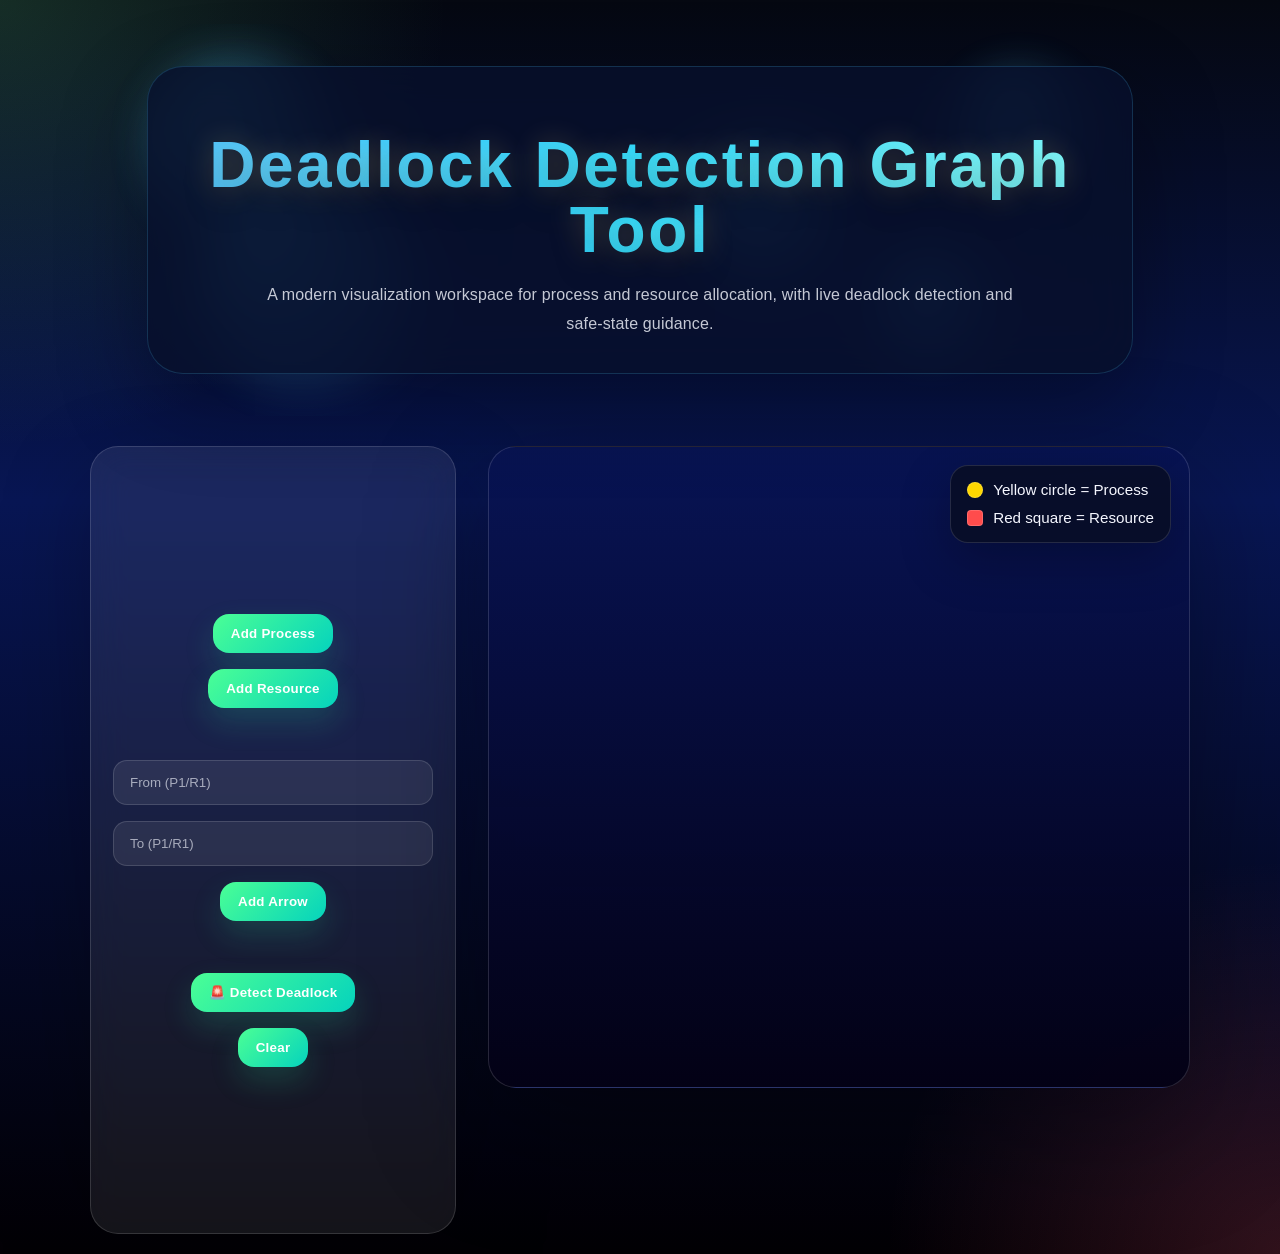
<file: index.html>
<!DOCTYPE html>
<html>
<head>
<title>Deadlock Detection Graph Tool</title>
<link rel="stylesheet" href="styles.css">
</head>

<body>

<header class="hero">
    <div class="hero-background" aria-hidden="true">
        <span class="bubble bubble-1"></span>
        <span class="bubble bubble-2"></span>
        <span class="bubble bubble-3"></span>
        <span class="bubble bubble-4"></span>
        <span class="bubble bubble-5"></span>
    </div>
    <div class="hero-card">
        <h1>Deadlock Detection Graph Tool</h1>
        <p class="hero-copy">A modern visualization workspace for process and resource allocation, with live deadlock detection and safe-state guidance.</p>
    </div>
</header>

<div class="container">

<div class="panel">
<button onclick="addNode('process')">Add Process</button>
<button onclick="addNode('resource')">Add Resource</button>

<br><br>

<input id="from" placeholder="From (P1/R1)">
<input id="to" placeholder="To (P1/R1)">
<button onclick="addEdge()">Add Arrow</button>

<br><br>

<button onclick="detectDeadlock()">🚨 Detect Deadlock</button>
<button onclick="clearGraph()">Clear</button>
</div>

<div>
<div id="graph">
<svg id="lines" width="100%" height="100%">
    <defs>
        <marker id="arrowhead" markerWidth="8" markerHeight="8" refX="7" refY="4" orient="auto" markerUnits="strokeWidth">
            <path d="M 0 0 L 8 4 L 0 8 z" fill="currentColor" />
        </marker>
    </defs>
</svg>
<div class="legend-box">
    <div class="legend-item">
        <span class="legend-swatch legend-process"></span>
        Yellow circle = Process
    </div>
    <div class="legend-item">
        <span class="legend-swatch legend-resource"></span>
        Red square = Resource
    </div>
</div>
</div>

<div id="result"></div>
</div>

</div>

<script src="script.js" defer></script>

</body>
</html>
</file>
<file: styles.css>
body {
    margin: 0;
    min-height: 100vh;
    font-family: "Inter", "Segoe UI", Arial, sans-serif;
    background: radial-gradient(circle at top left, rgba(97, 214, 132, 0.18), transparent 25%),
                radial-gradient(circle at bottom right, rgba(255, 94, 128, 0.18), transparent 22%),
                linear-gradient(180deg, #050811 0%, #081654 40%, #020004 100%);
    color: #f5f7ff;
    display: flex;
    flex-direction: column;
    justify-content: flex-start;
    align-items: flex-start;
    text-align: center;
    padding: 24px 20px 20px;
    overflow-y: auto;
}

h1 {
    margin: 24px 0 10px;
    font-size: clamp(3rem, 5vw, 5.2rem);
    letter-spacing: 0.04em;
    font-weight: 800;
    line-height: 1.02;
    text-align: center;
    background: linear-gradient(90deg, #4dc3ff, #2ad8ff, #78f7ff);
    -webkit-background-clip: text;
    -webkit-text-fill-color: transparent;
    color: transparent;
    text-shadow: 0 0 18px rgba(79, 214, 255, 0.22), 0 12px 40px rgba(7, 28, 78, 0.35);
    animation: titleGlow 4.5s ease-in-out infinite alternate;
}

@keyframes titleGlow {
    0% {
        text-shadow: 0 0 10px rgba(79, 214, 255, 0.18), 0 10px 28px rgba(7, 28, 78, 0.25);
        transform: translateY(0px);
    }
    100% {
        text-shadow: 0 0 24px rgba(79, 214, 255, 0.34), 0 16px 42px rgba(7, 28, 78, 0.35);
        transform: translateY(-2px);
    }
}

.hero {
    position: relative;
    width: min(1180px, 100%);
    margin: 0 auto 30px;
    padding: 36px 24px;
    display: flex;
    justify-content: center;
    align-items: center;
    min-height: 320px;
}

.hero-background {
    position: absolute;
    inset: 0;
    overflow: hidden;
    border-radius: 42px;
    pointer-events: none;
}

.bubble {
    position: absolute;
    border-radius: 50%;
    background: radial-gradient(circle at 30% 30%, rgba(82, 210, 255, 0.45), rgba(48, 120, 242, 0.06));
    filter: blur(22px);
    opacity: 0.84;
    animation: floatBubble 18s ease-in-out infinite;
}

.bubble-1 { width: 180px; height: 180px; top: 8%; left: 10%; animation-delay: 0s; }
.bubble-2 { width: 120px; height: 120px; top: 12%; right: 14%; animation-delay: 2s; }
.bubble-3 { width: 220px; height: 220px; bottom: 6%; left: 14%; animation-delay: 4s; }
.bubble-4 { width: 100px; height: 100px; bottom: 16%; right: 22%; animation-delay: 6s; }
.bubble-5 { width: 140px; height: 140px; top: 30%; left: 55%; animation-delay: 8s; }

@keyframes floatBubble {
    0% { transform: translateY(0px) scale(1); }
    50% { transform: translateY(-18px) scale(1.05); }
    100% { transform: translateY(0px) scale(1); }
}

.hero-card {
    position: relative;
    z-index: 1;
    width: min(900px, 100%);
    max-width: 940px;
    padding: 42px 42px 34px;
    border-radius: 36px;
    background: rgba(8, 16, 44, 0.84);
    border: 1px solid rgba(80, 204, 255, 0.18);
    box-shadow: 0 30px 90px rgba(0, 0, 0, 0.32);
    backdrop-filter: blur(24px);
    -webkit-backdrop-filter: blur(24px);
    text-align: center;
}

.hero-copy {
    margin: 18px auto 0;
    max-width: 780px;
    color: rgba(245, 247, 255, 0.8);
    font-size: clamp(1rem, 1.1vw, 1.18rem);
    line-height: 1.8;
    letter-spacing: 0.01em;
}

.container {
    display: flex;
    align-items: stretch;
    justify-content: center;
    gap: 32px;
    width: min(1180px, 100%);
    max-width: 1180px;
    flex: 1 1 auto;
    min-height: 70vh;
    margin: 0 auto;
}

.panel {
    background: rgba(255, 255, 255, 0.08);
    backdrop-filter: blur(18px);
    -webkit-backdrop-filter: blur(18px);
    border: 1px solid rgba(255, 255, 255, 0.14);
    box-shadow: 0 32px 90px rgba(0, 0, 0, 0.25);
    padding: 28px 22px;
    border-radius: 28px;
    width: 320px;
    min-height: calc(100vh - 170px);
    display: flex;
    flex-direction: column;
    align-items: center;
    justify-content: center;
}

button {
    margin: 8px 6px;
    padding: 12px 18px;
    border-radius: 16px;
    border: none;
    color: #fff;
    font-weight: 600;
    letter-spacing: 0.02em;
    cursor: pointer;
    transition: transform 180ms ease, box-shadow 180ms ease, opacity 180ms ease;
    background: linear-gradient(135deg, #4bff95, #05d3bd);
    box-shadow: 0 14px 30px rgba(33, 206, 138, 0.2);
}

button:hover {
    transform: translateY(-2px) scale(1.02);
    box-shadow: 0 18px 32px rgba(33, 206, 138, 0.28);
}

button:active {
    transform: translateY(0) scale(0.99);
}

button.secondary {
    background: linear-gradient(135deg, #ff6b6b, #ff3d6b);
    box-shadow: 0 14px 30px rgba(255, 107, 107, 0.22);
}

input {
    margin: 8px 0;
    padding: 14px 16px;
    width: calc(100% - 34px);
    border-radius: 14px;
    border: 1px solid rgba(255, 255, 255, 0.14);
    background: rgba(255, 255, 255, 0.08);
    color: #f6f8ff;
    outline: none;
    transition: border-color 180ms ease, background 180ms ease;
}

input::placeholder {
    color: rgba(245, 247, 255, 0.62);
}

input:focus {
    border-color: rgba(75, 255, 149, 0.9);
    background: rgba(255, 255, 255, 0.12);
}

#graph {
    position: relative;
    flex: 1 1 auto;
    width: min(700px, calc(100vw - 380px));
    height: min(75vh, 640px);
    background: linear-gradient(180deg, rgba(8, 20, 84, 0.98), rgba(3, 1, 21, 0.95));
    border-radius: 28px;
    border: 1px solid rgba(255, 255, 255, 0.14);
    box-shadow: 0 40px 120px rgba(0, 0, 0, 0.35);
    overflow: hidden;
}

.result-box {
    width: min(560px, 100%);
    margin: 22px auto 0;
    padding: 24px 26px;
    background: rgba(16, 24, 48, 0.92);
    border: 1px solid rgba(255, 255, 255, 0.16);
    border-radius: 24px;
    box-shadow: 0 28px 70px rgba(0, 0, 0, 0.35);
    color: #f7f9ff;
    font-size: 1.15rem;
    line-height: 1.8;
    letter-spacing: 0.01em;
    text-align: left;
}

.result-box p {
    margin: 0 0 0.9rem;
    word-break: break-word;
}

.result-box p:last-child {
    margin-bottom: 0;
}

.result-box.safe {
    border-color: rgba(32, 209, 119, 0.35);
    box-shadow: 0 28px 70px rgba(32, 209, 119, 0.22);
}

.result-box.deadlock {
    border-color: rgba(255, 94, 94, 0.45);
    box-shadow: 0 28px 70px rgba(255, 94, 94, 0.22);
}

.result-box .result-status {
    display: inline-block;
    padding: 8px 12px;
    border-radius: 999px;
    font-weight: 700;
    text-transform: uppercase;
    letter-spacing: 0.08em;
}

.result-box.safe .result-status {
    color: #9cff9f;
    background: rgba(42, 187, 104, 0.15);
}

.result-box.deadlock .result-status {
    color: #ff9a9a;
    background: rgba(255, 74, 74, 0.14);
}

.node {
    position: absolute;
    width: 76px;
    height: 76px;
    line-height: 76px;
    text-align: center;
    font-weight: 700;
    cursor: pointer;
    color: #fff;
    transition: transform 200ms ease, box-shadow 200ms ease, background 200ms ease, color 200ms ease;
    box-shadow: 0 18px 40px rgba(0, 0, 0, 0.3);
}

.node:hover {
    transform: scale(1.08);
    box-shadow: 0 24px 48px rgba(255, 255, 255, 0.18), 0 0 16px rgba(79, 214, 255, 0.25);
}

.process {
    background: #FFD700;
    color: #111;
    border-radius: 50%;
    box-shadow: 0 0 24px rgba(255, 215, 0, 0.4);
}

.resource {
    background: #FF4C4C;
    color: #fff;
    border-radius: 20px;
    box-shadow: 0 0 24px rgba(255, 76, 76, 0.35);
}

.legend-box {
    position: absolute;
    top: 18px;
    right: 18px;
    background: rgba(8, 13, 40, 0.94);
    border-radius: 18px;
    padding: 14px 16px;
    border: 1px solid rgba(255, 255, 255, 0.12);
    box-shadow: 0 18px 50px rgba(0, 0, 0, 0.25);
    text-align: left;
    z-index: 10;
}

.legend-item {
    display: flex;
    align-items: center;
    gap: 10px;
    color: #f5f7ff;
    font-size: 0.95rem;
    line-height: 1.3;
    margin-bottom: 8px;
}

.legend-item:last-child {
    margin-bottom: 0;
}

.legend-swatch {
    display: inline-flex;
    width: 14px;
    height: 14px;
    border-radius: 50%;
    border: 1px solid rgba(255, 255, 255, 0.16);
}

.legend-process {
    background: #FFD700;
}

.legend-resource {
    background: #FF4C4C;
    border-radius: 4px;
}

.cycle-edge {
    stroke: #ff2f2f;
    stroke-width: 5;
    stroke-linecap: round;
    animation: pulse 1.5s ease-in-out infinite;
}

.graph-edge {
    stroke: #111;
    stroke-width: 2;
    stroke-linecap: round;
}

@keyframes pulse {
    0%, 100% { stroke-opacity: 1; }
    50% { stroke-opacity: 0.3; }
}

@keyframes title-drop {
    0% { opacity: 0; transform: translateY(-18px); }
    100% { opacity: 1; transform: translateY(0); }
}

h1 {
    animation: title-drop 0.9s ease-out both;
    text-shadow: 0 0 28px rgba(255, 220, 120, 0.24), 0 18px 30px rgba(0, 0, 0, 0.24);
}

.warning-text {
    margin-top: 10px;
    color: #ff4b4b;
    font-weight: 700;
}

#result {
    margin-top: 20px;
    font-size: 1.15rem;
    font-weight: 600;
    line-height: 1.5;
    min-height: 54px;
    color: #f7f9ff;
}

.deadlock-info h3 {
    margin: 0 0 10px 0;
    font-size: 1.3rem;
    color: #ff6b6b;
}

.deadlock-info p {
    margin: 8px 0;
}

.deadlock-info ul {
    margin: 8px 0 0 20px;
    padding: 0;
    list-style-type: disc;
}

.deadlock-info li {
    margin: 4px 0;
    font-weight: 500;
}

.deadlock-info strong {
    color: #4bff95;
}

.safe-state {
    color: #4bff95;
    font-weight: 600;
}

svg {
    position: absolute;
    top: 0;
    left: 0;
}

.panel button + button {
    margin-left: 6px;
}

.panel input {
    width: calc(100% - 34px);
}

@media (max-width: 840px) {
    .container {
        flex-direction: column;
        align-items: center;
    }

    .panel {
        width: min(100%, 400px);
    }
}
</file>
